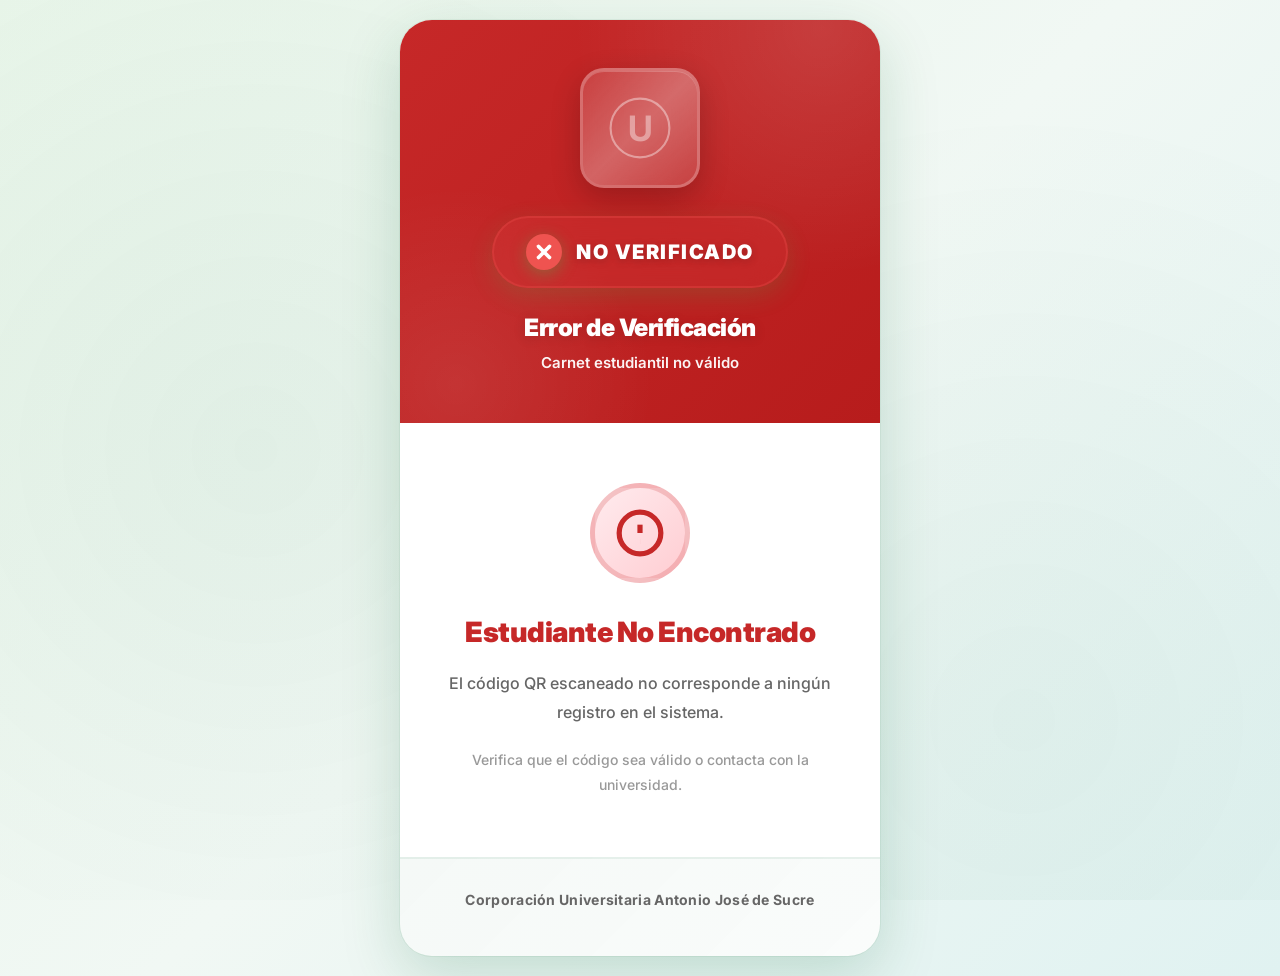
<file: Carnet Estudiantil JuanV/verify.html>
<!DOCTYPE html>
<html lang="es">
<head>
    <meta charset="UTF-8">
    <meta name="viewport" content="width=device-width, initial-scale=1.0">
    <title>Verificación Estudiante - UAJS</title>
    <link rel="preconnect" href="https://fonts.googleapis.com">
    <link href="https://fonts.googleapis.com/css2?family=Inter:wght@400;600;700;800;900&display=swap" rel="stylesheet">
    <style>
        * {
            margin: 0;
            padding: 0;
            box-sizing: border-box;
        }

        body {
            font-family: 'Inter', sans-serif;
            background: linear-gradient(135deg, #e8f5e9 0%, #f1f8f4 50%, #e0f2f1 100%);
            min-height: 100vh;
            display: flex;
            align-items: center;
            justify-content: center;
            padding: 20px;
            position: relative;
            overflow: hidden;
        }

        /* Patrón de fondo animado */
        body::before {
            content: '';
            position: fixed;
            inset: 0;
            background-image: 
                radial-gradient(circle at 20% 50%, rgba(0, 102, 51, 0.05) 0%, transparent 50%),
                radial-gradient(circle at 80% 80%, rgba(0, 102, 51, 0.04) 0%, transparent 50%);
            animation: backgroundMove 15s ease-in-out infinite;
            pointer-events: none;
        }

        @keyframes backgroundMove {
            0%, 100% { transform: scale(1) rotate(0deg); }
            50% { transform: scale(1.1) rotate(5deg); }
        }

        .container {
            max-width: 480px;
            width: 100%;
            background: white;
            border-radius: 32px;
            box-shadow: 
                0 20px 60px rgba(0, 102, 51, 0.18),
                0 0 0 1px rgba(0, 102, 51, 0.06);
            overflow: hidden;
            position: relative;
            z-index: 1;
            animation: slideUp 0.7s cubic-bezier(0.4, 0, 0.2, 1);
        }

        @keyframes slideUp {
            from {
                opacity: 0;
                transform: translateY(50px) scale(0.95);
            }
            to {
                opacity: 1;
                transform: translateY(0) scale(1);
            }
        }

        /* ========================================== */
        /* HEADER CON LOGO INSTITUCIONAL */
        /* ========================================== */
        .header {
            background: linear-gradient(135deg, #006633 0%, #004d26 100%);
            padding: 48px 32px;
            text-align: center;
            position: relative;
            overflow: hidden;
        }

        /* Efectos de fondo decorativos */
        .header::before {
            content: '';
            position: absolute;
            top: -60%;
            right: -40%;
            width: 500px;
            height: 500px;
            background: radial-gradient(circle, rgba(255,255,255,0.12) 0%, transparent 70%);
            animation: floatCircle1 10s ease-in-out infinite;
        }

        .header::after {
            content: '';
            position: absolute;
            bottom: -40%;
            left: -30%;
            width: 400px;
            height: 400px;
            background: radial-gradient(circle, rgba(255,255,255,0.08) 0%, transparent 70%);
            animation: floatCircle2 12s ease-in-out infinite;
        }

        @keyframes floatCircle1 {
            0%, 100% { transform: translate(0, 0) scale(1); }
            50% { transform: translate(-30px, 30px) scale(1.1); }
        }

        @keyframes floatCircle2 {
            0%, 100% { transform: translate(0, 0) scale(1); }
            50% { transform: translate(30px, -20px) scale(1.05); }
        }

        /* LOGO INSTITUCIONAL */
        .logo-institucional {
            width: 120px;
            height: 120px;
            margin: 0 auto 28px;
            background: rgba(255, 255, 255, 0.12);
            backdrop-filter: blur(20px);
            border-radius: 24px;
            display: flex;
            align-items: center;
            justify-content: center;
            border: 3px solid rgba(255, 255, 255, 0.25);
            box-shadow: 
                0 10px 30px rgba(0, 0, 0, 0.2),
                inset 0 1px 0 rgba(255, 255, 255, 0.2);
            position: relative;
            z-index: 2;
            overflow: hidden;
            animation: logoEntry 0.8s cubic-bezier(0.34, 1.56, 0.64, 1) 0.3s both;
            padding: 16px;
        }

        @keyframes logoEntry {
            from {
                transform: scale(0) rotate(-180deg);
                opacity: 0;
            }
            to {
                transform: scale(1) rotate(0);
                opacity: 1;
            }
        }

        /* Brillo en el logo */
        .logo-institucional::before {
            content: '';
            position: absolute;
            inset: 0;
            background: linear-gradient(135deg, transparent 0%, rgba(255,255,255,0.2) 50%, transparent 100%);
            animation: logoShine 3s infinite;
        }

        @keyframes logoShine {
            0% { transform: translateX(-100%) translateY(-100%); }
            100% { transform: translateX(100%) translateY(100%); }
        }

        .logo-institucional img {
            width: 100%;
            height: 100%;
            object-fit: contain;
            position: relative;
            z-index: 1;
            filter: drop-shadow(0 2px 8px rgba(0, 0, 0, 0.15));
        }

        /* Badge de verificación */
        .status-badge {
            position: relative;
            z-index: 2;
            display: inline-flex;
            align-items: center;
            gap: 14px;
            background: rgba(76, 175, 80, 0.15);
            backdrop-filter: blur(20px);
            padding: 16px 32px;
            border-radius: 100px;
            margin-bottom: 24px;
            border: 2px solid rgba(76, 175, 80, 0.3);
            box-shadow: 0 8px 24px rgba(76, 175, 80, 0.2);
            animation: badgeEntry 0.6s cubic-bezier(0.34, 1.56, 0.64, 1) 0.5s both;
        }

        @keyframes badgeEntry {
            from {
                transform: scale(0.5);
                opacity: 0;
            }
            to {
                transform: scale(1);
                opacity: 1;
            }
        }

        .check-icon {
            width: 36px;
            height: 36px;
            background: #4caf50;
            border-radius: 50%;
            display: flex;
            align-items: center;
            justify-content: center;
            box-shadow: 0 4px 16px rgba(76, 175, 80, 0.4);
            animation: checkPulse 2.5s ease-in-out infinite;
        }

        @keyframes checkPulse {
            0%, 100% {
                transform: scale(1);
                box-shadow: 0 4px 16px rgba(76, 175, 80, 0.4);
            }
            50% {
                transform: scale(1.1);
                box-shadow: 0 6px 20px rgba(76, 175, 80, 0.6);
            }
        }

        .status-text {
            color: white;
            font-weight: 900;
            font-size: 20px;
            letter-spacing: 1.5px;
            text-shadow: 0 2px 8px rgba(0, 0, 0, 0.2);
        }

        /* Información de la universidad */
        .university-info {
            position: relative;
            z-index: 2;
            animation: fadeInUp 0.6s ease 0.6s both;
        }

        @keyframes fadeInUp {
            from {
                opacity: 0;
                transform: translateY(20px);
            }
            to {
                opacity: 1;
                transform: translateY(0);
            }
        }

        .university-info h1 {
            color: white;
            font-size: 24px;
            font-weight: 900;
            margin-bottom: 8px;
            letter-spacing: -0.5px;
            text-shadow: 0 2px 12px rgba(0, 0, 0, 0.15);
            line-height: 1.3;
        }

        .university-info p {
            color: rgba(255, 255, 255, 0.95);
            font-size: 15px;
            font-weight: 600;
            line-height: 1.6;
        }

        /* ========================================== */
        /* CONTENIDO - CÓDIGO ESTUDIANTIL */
        /* ========================================== */
        .content {
            padding: 56px 32px;
            text-align: center;
            background: linear-gradient(180deg, white 0%, #fafff9 100%);
        }

        .code-section {
            animation: fadeInUp 0.6s ease 0.8s both;
        }

        .code-title {
            font-size: 16px;
            font-weight: 800;
            color: #006633;
            text-transform: uppercase;
            letter-spacing: 2px;
            margin-bottom: 24px;
            display: flex;
            align-items: center;
            justify-content: center;
            gap: 10px;
        }

        .code-title svg {
            color: #006633;
            animation: iconRotate 3s ease-in-out infinite;
        }

        @keyframes iconRotate {
            0%, 100% { transform: rotate(0deg); }
            50% { transform: rotate(10deg); }
        }

        /* Contenedor del código */
        .code-container {
            background: linear-gradient(135deg, rgba(0, 102, 51, 0.08) 0%, rgba(0, 102, 51, 0.04) 100%);
            padding: 48px 32px;
            border-radius: 24px;
            border: 4px dashed rgba(0, 102, 51, 0.25);
            position: relative;
            overflow: hidden;
            box-shadow: 
                0 10px 30px rgba(0, 102, 51, 0.12),
                inset 0 1px 0 rgba(255, 255, 255, 0.5);
        }

        /* Efecto de brillo en el contenedor */
        .code-container::before {
            content: '';
            position: absolute;
            inset: 0;
            background: linear-gradient(135deg, transparent 0%, rgba(255,255,255,0.3) 50%, transparent 100%);
            animation: containerShine 4s infinite;
        }

        @keyframes containerShine {
            0% { transform: translateX(-100%) translateY(-100%); }
            100% { transform: translateX(100%) translateY(100%); }
        }

        /* Decoración de fondo */
        .code-container::after {
            content: '';
            position: absolute;
            top: 50%;
            left: 50%;
            transform: translate(-50%, -50%);
            width: 150%;
            height: 150%;
            background: radial-gradient(circle, rgba(0, 102, 51, 0.03) 0%, transparent 70%);
            z-index: 0;
        }

        .code-value {
            position: relative;
            z-index: 1;
            font-size: 52px;
            font-weight: 900;
            color: #1a1a1a;
            font-family: 'Courier New', monospace;
            letter-spacing: 8px;
            text-shadow: 
                0 2px 4px rgba(0, 0, 0, 0.08),
                0 4px 12px rgba(0, 102, 51, 0.1);
            line-height: 1.2;
            animation: codeGlow 3s ease-in-out infinite;
        }

        @keyframes codeGlow {
            0%, 100% {
                text-shadow: 
                    0 2px 4px rgba(0, 0, 0, 0.08),
                    0 4px 12px rgba(0, 102, 51, 0.1);
            }
            50% {
                text-shadow: 
                    0 2px 4px rgba(0, 0, 0, 0.08),
                    0 4px 12px rgba(0, 102, 51, 0.2),
                    0 0 30px rgba(0, 102, 51, 0.15);
            }
        }

        /* Nota informativa */
        .info-note {
            margin-top: 32px;
            padding: 20px 24px;
            background: rgba(0, 102, 51, 0.04);
            border-radius: 16px;
            border-left: 4px solid #006633;
            animation: fadeInUp 0.6s ease 1s both;
        }

        .info-note p {
            font-size: 14px;
            color: #666;
            font-weight: 600;
            line-height: 1.6;
            display: flex;
            align-items: center;
            gap: 10px;
        }

        .info-note svg {
            color: #006633;
            flex-shrink: 0;
        }

        /* ========================================== */
        /* FOOTER */
        /* ========================================== */
        .footer {
            padding: 32px 28px;
            background: linear-gradient(135deg, rgba(0, 102, 51, 0.04) 0%, rgba(0, 102, 51, 0.02) 100%);
            border-top: 2px solid rgba(0, 102, 51, 0.08);
            text-align: center;
            animation: fadeInUp 0.6s ease 1.1s both;
        }

        .footer-text {
            font-size: 14px;
            color: #666;
            font-weight: 700;
            margin-bottom: 16px;
            letter-spacing: 0.3px;
        }

        .timestamp {
            font-size: 12px;
            color: #999;
            font-weight: 600;
            display: flex;
            align-items: center;
            justify-content: center;
            gap: 8px;
        }

        .timestamp svg {
            color: #006633;
            animation: clockTick 2s ease-in-out infinite;
        }

        @keyframes clockTick {
            0%, 100% { transform: rotate(0deg); }
            50% { transform: rotate(360deg); }
        }

        /* ========================================== */
        /* ESTADO DE ERROR */
        /* ========================================== */
        .header.error {
            background: linear-gradient(135deg, #c62828, #b71c1c);
        }

        .status-badge.error {
            background: rgba(239, 83, 80, 0.15);
            border-color: rgba(239, 83, 80, 0.3);
        }

        .check-icon.error {
            background: #ef5350;
        }

        .error-container {
            padding: 60px 32px;
            text-align: center;
            animation: fadeInUp 0.6s ease 0.8s both;
        }

        .error-icon {
            width: 100px;
            height: 100px;
            background: linear-gradient(135deg, #ffebee, #ffcdd2);
            border-radius: 50%;
            display: flex;
            align-items: center;
            justify-content: center;
            margin: 0 auto 32px;
            border: 5px solid rgba(198, 40, 40, 0.2);
            animation: errorShake 0.6s ease;
        }

        @keyframes errorShake {
            0%, 100% { transform: translateX(0); }
            25% { transform: translateX(-15px) rotate(-5deg); }
            75% { transform: translateX(15px) rotate(5deg); }
        }

        .error-container h2 {
            color: #c62828;
            font-size: 28px;
            font-weight: 900;
            margin-bottom: 20px;
            letter-spacing: -0.5px;
        }

        .error-container p {
            color: #666;
            font-size: 16px;
            line-height: 1.8;
            font-weight: 500;
        }

        /* ========================================== */
        /* RESPONSIVE */
        /* ========================================== */
        @media (max-width: 480px) {
            .header {
                padding: 40px 24px;
            }

            .logo-institucional {
                width: 100px;
                height: 100px;
            }

            .status-text {
                font-size: 18px;
            }

            .university-info h1 {
                font-size: 20px;
            }

            .content {
                padding: 44px 24px;
            }

            .code-value {
                font-size: 40px;
                letter-spacing: 5px;
            }

            .code-container {
                padding: 36px 24px;
            }
        }

        /* Animación de carga */
        .loading {
            text-align: center;
            padding: 80px 20px;
        }

        .loading-spinner {
            width: 70px;
            height: 70px;
            border: 5px solid rgba(0, 102, 51, 0.1);
            border-top-color: #006633;
            border-radius: 50%;
            animation: spin 1s linear infinite;
            margin: 0 auto 24px;
        }

        @keyframes spin {
            to { transform: rotate(360deg); }
        }

        .loading p {
            color: #666;
            font-weight: 700;
            font-size: 16px;
        }
    </style>
</head>
<body>
    <div class="container" id="mainContainer">
        <div class="loading">
            <div class="loading-spinner"></div>
            <p>Verificando estudiante...</p>
        </div>
    </div>

    <script>
        // ==========================================
        // BASE DE DATOS DE ESTUDIANTES
        // ==========================================
        const studentsDB = {
            '1104254361': {
                name: 'Juan Diego Vélez Mejía',
                cc: '1104254361',
                code: '024100210',
                university: 'Corporación Universitaria Antonio José de Sucre',
                location: 'Sincelejo, Colombia',
                status: 'Activo',
                logo: 'logo.png'  // Logo institucional
            }
            // Puedes agregar más estudiantes aquí
        };

        // ==========================================
        // OBTENER ID DE LA URL
        // ==========================================
        function getStudentId() {
            const params = new URLSearchParams(window.location.search);
            return params.get('id');
        }

        // ==========================================
        // RENDERIZAR VISTA VERIFICADA
        // ==========================================
        function renderVerified(student) {
            const now = new Date();
            const timestamp = now.toLocaleString('es-CO', {
                weekday: 'long',
                day: '2-digit',
                month: 'long',
                year: 'numeric',
                hour: '2-digit',
                minute: '2-digit'
            });

            const logoHTML = student.logo
                ? `<img src="${student.logo}" alt="Logo UAJS">`
                : `<svg width="70" height="70" viewBox="0 0 100 100" fill="white" opacity="0.4">
                     <circle cx="50" cy="50" r="42" stroke="white" stroke-width="3" fill="none"/>
                     <text x="50" y="68" font-size="50" text-anchor="middle" font-weight="bold">U</text>
                   </svg>`;

            return `
                <div class="header">
                    <div class="logo-institucional">
                        ${logoHTML}
                    </div>
                    
                    <div class="status-badge">
                        <div class="check-icon">
                            <svg width="22" height="22" viewBox="0 0 24 24" fill="none" stroke="white" stroke-width="4" stroke-linecap="round" stroke-linejoin="round">
                                <polyline points="20 6 9 17 4 12"></polyline>
                            </svg>
                        </div>
                        <span class="status-text">VERIFICADO</span>
                    </div>
                    
                    <div class="university-info">
                        <h1>${student.university}</h1>
                        <p>${student.location}</p>
                    </div>
                </div>

                <div class="content">
                    <div class="code-section">
                        <div class="code-title">
                            <svg width="20" height="20" viewBox="0 0 24 24" fill="none" stroke="currentColor" stroke-width="2">
                                <path d="M4 19.5A2.5 2.5 0 0 1 6.5 17H20"></path>
                                <path d="M6.5 2H20v20H6.5A2.5 2.5 0 0 1 4 19.5v-15A2.5 2.5 0 0 1 6.5 2z"></path>
                            </svg>
                            Código Estudiantil
                        </div>
                        
                        <div class="code-container">
                            <div class="code-value">${student.code}</div>
                        </div>

                        <div class="info-note">
                            <p>
                                <svg width="20" height="20" viewBox="0 0 24 24" fill="none" stroke="currentColor" stroke-width="2">
                                    <circle cx="12" cy="12" r="10"></circle>
                                    <path d="M12 16v-4"></path>
                                    <path d="M12 8h.01"></path>
                                </svg>
                                Este estudiante está activo y tiene derecho a beneficios estudiantiles
                            </p>
                        </div>
                    </div>
                </div>

                <div class="footer">
                    <div class="footer-text">Corporación Universitaria Antonio José de Sucre</div>
                    <div class="timestamp">
                        <svg width="16" height="16" viewBox="0 0 24 24" fill="none" stroke="currentColor" stroke-width="2">
                            <circle cx="12" cy="12" r="10"></circle>
                            <polyline points="12 6 12 12 16 14"></polyline>
                        </svg>
                        Verificado: ${timestamp}
                    </div>
                </div>
            `;
        }

        // ==========================================
        // RENDERIZAR ERROR
        // ==========================================
        function renderError() {
            return `
                <div class="header error">
                    <div class="logo-institucional">
                        <svg width="70" height="70" viewBox="0 0 100 100" fill="white" opacity="0.4">
                            <circle cx="50" cy="50" r="42" stroke="white" stroke-width="3" fill="none"/>
                            <text x="50" y="68" font-size="50" text-anchor="middle" font-weight="bold">U</text>
                        </svg>
                    </div>
                    
                    <div class="status-badge error">
                        <div class="check-icon error">
                            <svg width="22" height="22" viewBox="0 0 24 24" fill="none" stroke="white" stroke-width="4" stroke-linecap="round">
                                <line x1="18" y1="6" x2="6" y2="18"></line>
                                <line x1="6" y1="6" x2="18" y2="18"></line>
                            </svg>
                        </div>
                        <span class="status-text">NO VERIFICADO</span>
                    </div>
                    
                    <div class="university-info">
                        <h1>Error de Verificación</h1>
                        <p>Carnet estudiantil no válido</p>
                    </div>
                </div>

                <div class="error-container">
                    <div class="error-icon">
                        <svg width="50" height="50" viewBox="0 0 24 24" fill="none" stroke="#c62828" stroke-width="2.5">
                            <circle cx="12" cy="12" r="10"></circle>
                            <line x1="12" y1="8" x2="12" y2="12"></line>
                            <line x1="12" y1="16" x2="12.01" y2="16"></line>
                        </svg>
                    </div>
                    <h2>Estudiante No Encontrado</h2>
                    <p style="margin-bottom: 20px;">El código QR escaneado no corresponde a ningún registro en el sistema.</p>
                    <p style="font-size: 14px; color: #999;">Verifica que el código sea válido o contacta con la universidad.</p>
                </div>

                <div class="footer">
                    <div class="footer-text">Corporación Universitaria Antonio José de Sucre</div>
                </div>
            `;
        }

        // ==========================================
        // INICIALIZAR
        // ==========================================
        document.addEventListener('DOMContentLoaded', () => {
            const container = document.getElementById('mainContainer');
            const studentId = getStudentId();

            console.log('🔍 ID recibido:', studentId);

            // Simular tiempo de carga realista
            setTimeout(() => {
                if (!studentId) {
                    console.log('❌ No hay ID en la URL');
                    container.innerHTML = renderError();
                    return;
                }

                const student = studentsDB[studentId];
                console.log('👤 Estudiante encontrado:', student);

                if (student && student.status === 'Activo') {
                    container.innerHTML = renderVerified(student);
                    console.log('✅ Verificación exitosa');
                } else {
                    container.innerHTML = renderError();
                    console.log('❌ Estudiante no encontrado o inactivo');
                }
            }, 1200);
        });
    </script>
</body>
</html>
</file>
